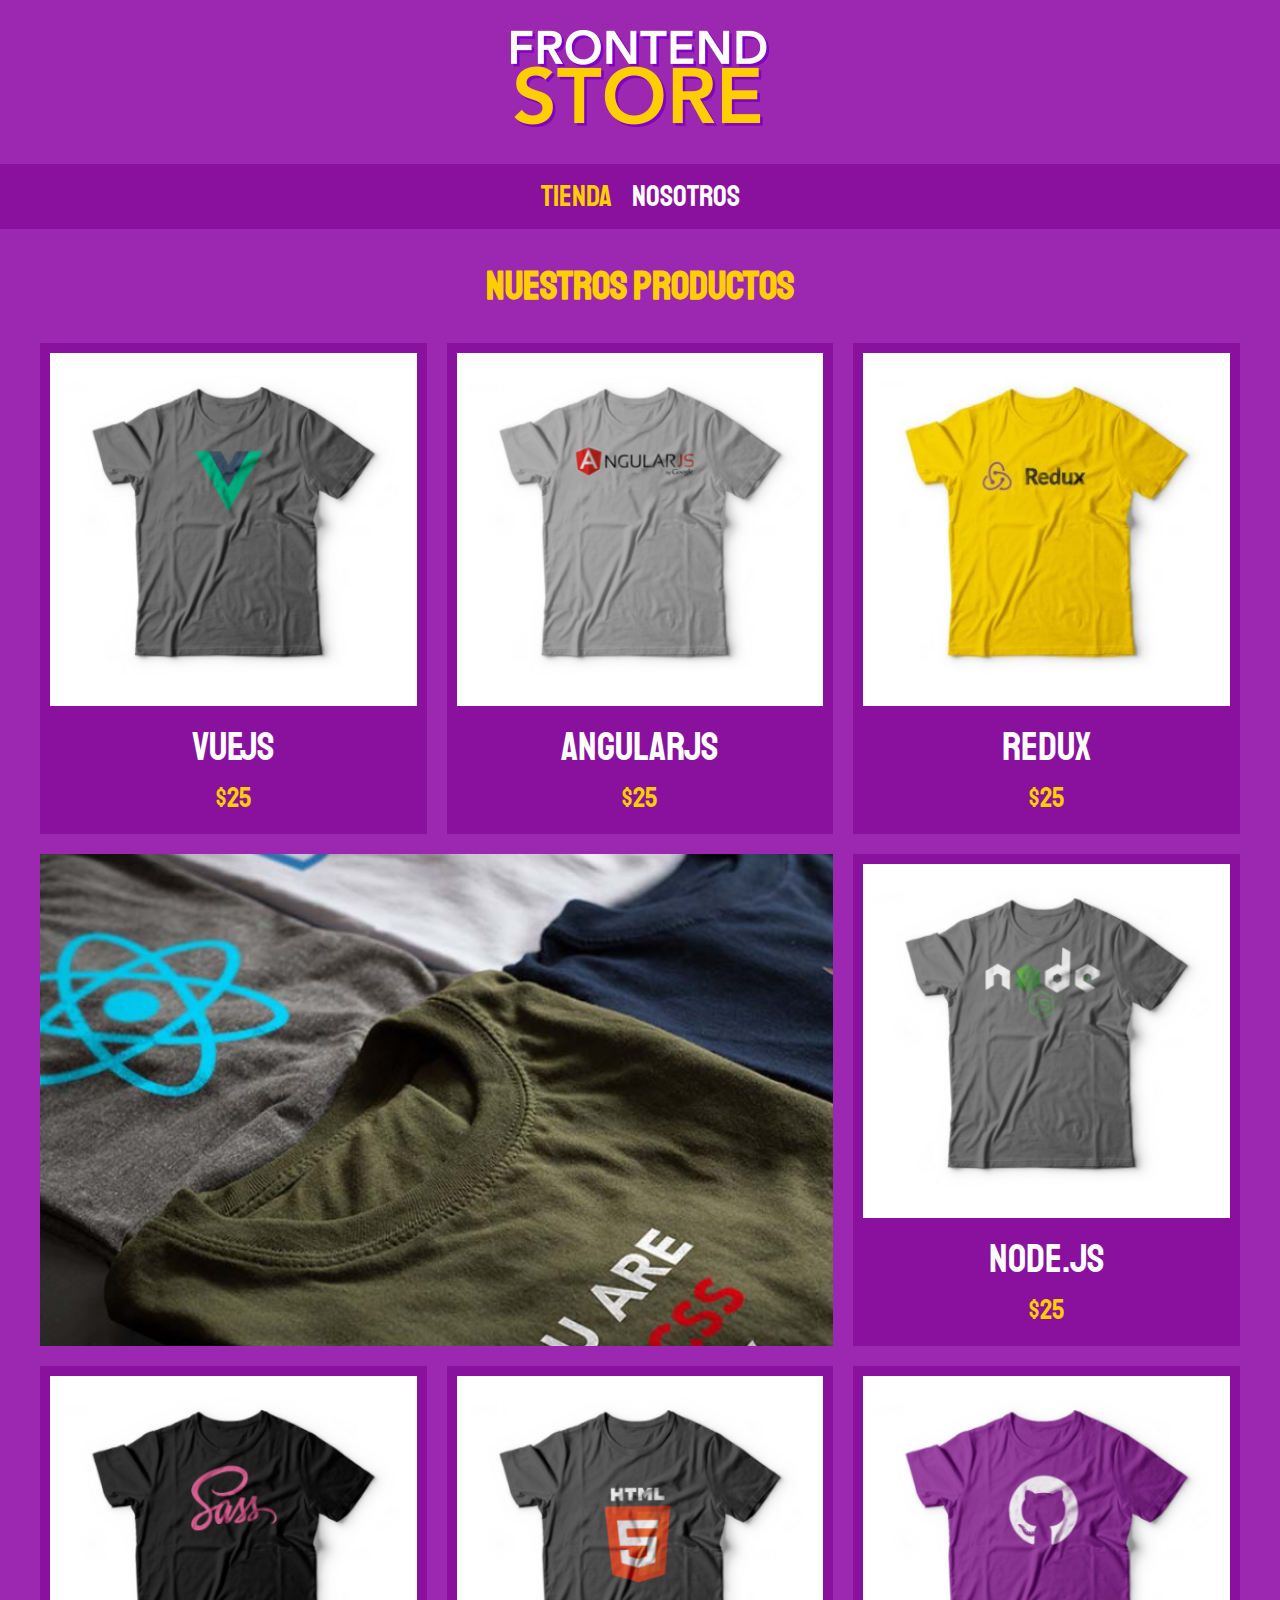
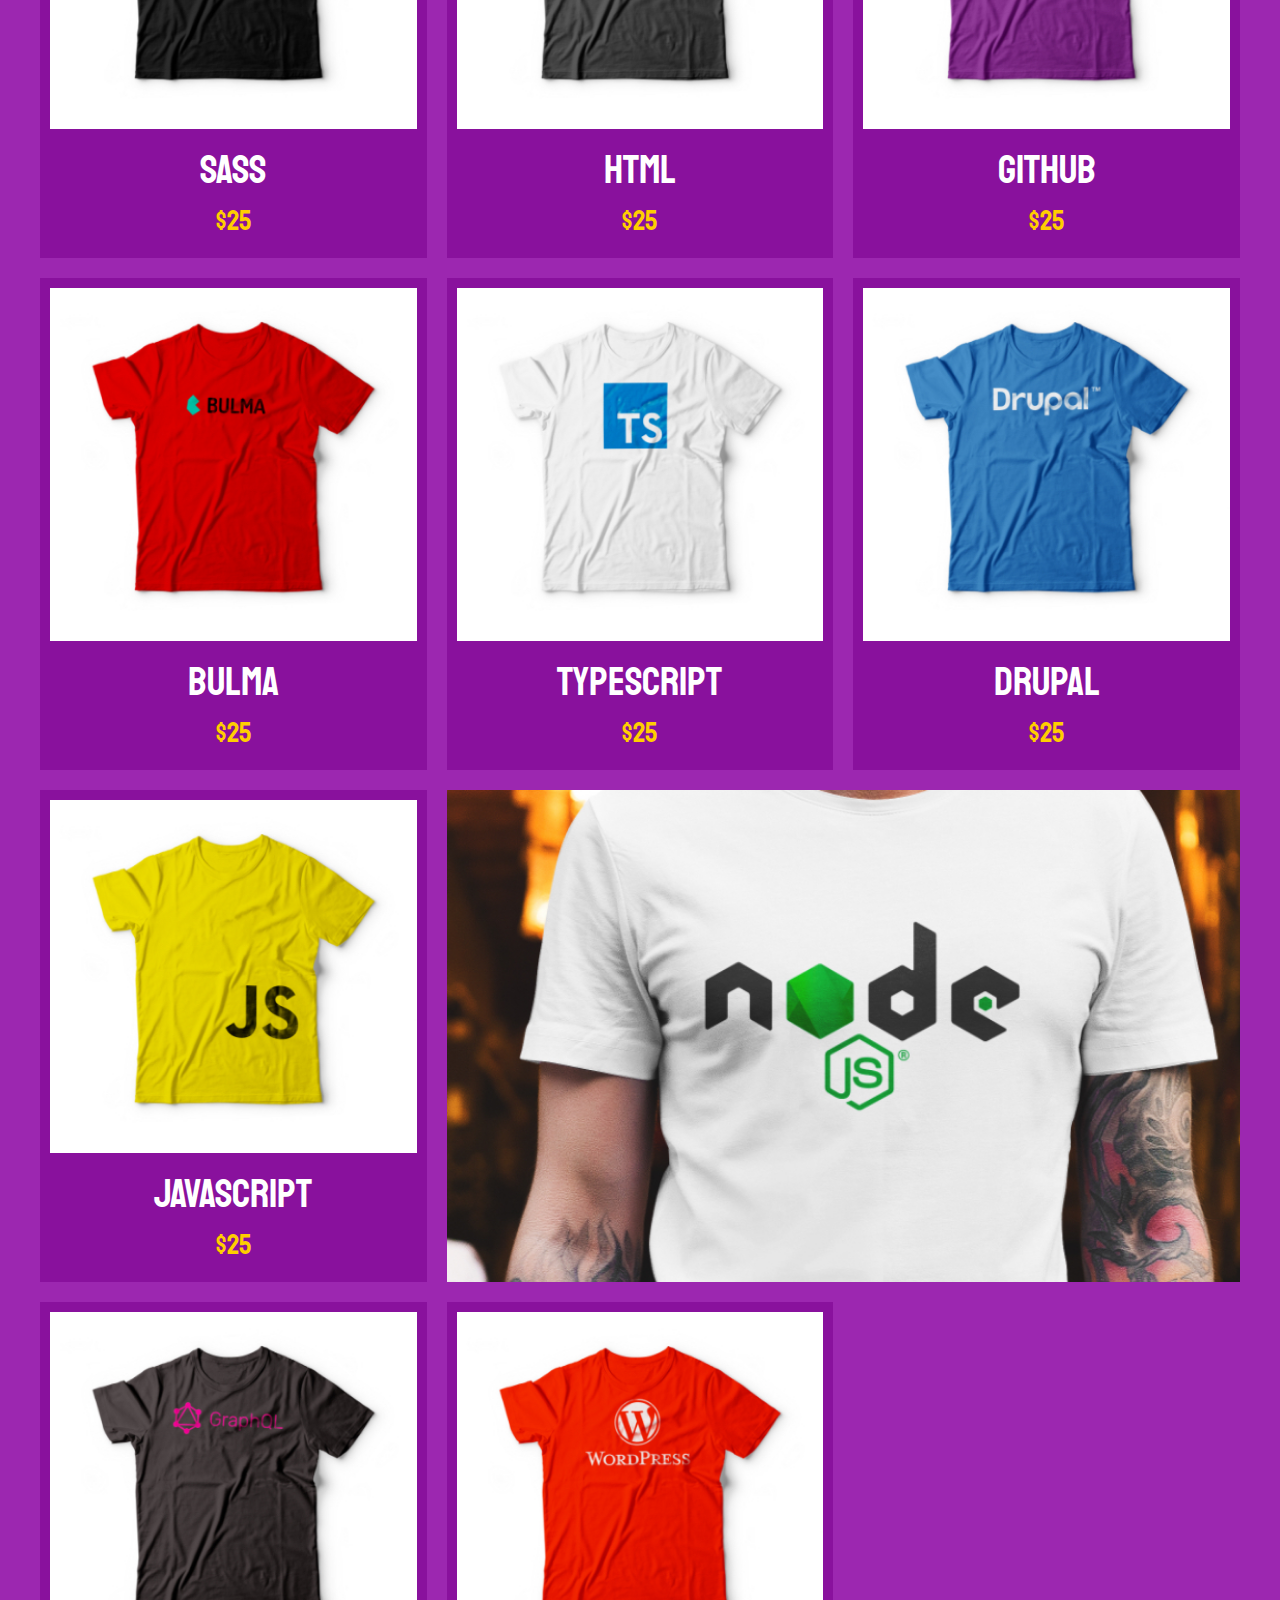
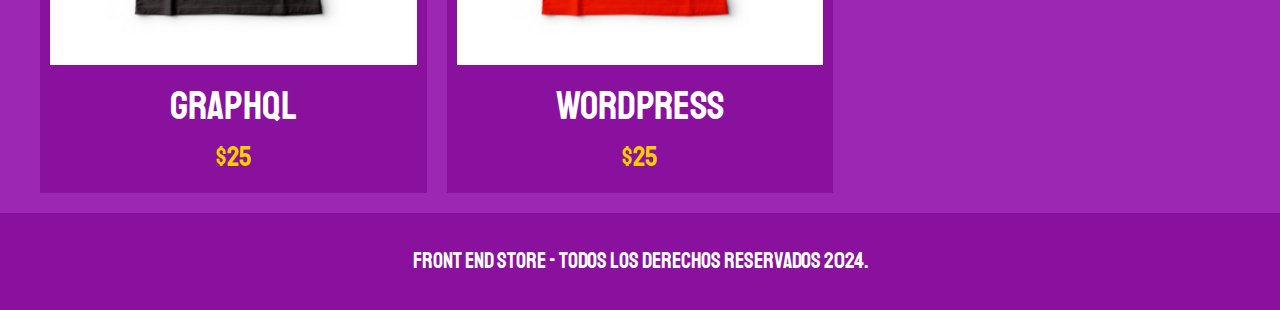
<file: index.html>
<!DOCTYPE html>
<html lang="es">
<head>
    <meta charset="UTF-8">
    <meta name="viewport" content="width=device-width, initial-scale=1.0">
    <title>FrontEnd Store</title>
    <link rel="stylesheet" href="css/normalize.css">
    <link href="https://fonts.googleapis.com/css2?family=Staatliches&display=swap" rel="stylesheet">
    <link rel="stylesheet" href="css/style.css">
</head>
<body>
    <header class="header">
        <a href="index.html">
            <img class="header__logo" src="img/logo.png"  alt="Logotipo">
        </a>
    </header>
    <nav class="nav">
        <a class="nav__enlace nav__enlace--activo" href="index.html">Tienda</a>
        <a class="nav__enlace" href="nostros.html">Nosotros</a>
    </nav>

    <main class="contenedor">
        <h1>Nuestros productos</h1>

        <div class="grid">
            <div class="producto">
                <a href="productos.html">
                    <img class="producto__img" src="img/1.jpg" alt="Camisa">
                    <div class="producto__info">
                        <p class="producto__nombre">VueJs</p>
                        <p class="producto__precio">$25</p>
                    </div>
                </a>
            </div><!-- fin producto-->
            <div class="producto">
                <a href="productos.html">
                    <img class="producto__img" src="img/2.jpg" alt="Camisa">
                    <div class="producto__info">
                        <p class="producto__nombre">AngularJs</p>
                        <p class="producto__precio">$25</p>
                    </div>
                </a>
            </div><!-- fin producto-->
            <div class="producto">
                <a href="productos.html">
                    <img class="producto__img" src="img/4.jpg" alt="Camisa">
                    <div class="producto__info">
                        <p class="producto__nombre">Redux</p>
                        <p class="producto__precio">$25</p>
                    </div>
                </a>
            </div><!-- fin producto-->
            <div class="producto">
                <a href="productos.html">
                    <img class="producto__img" src="img/5.jpg" alt="Camisa">
                    <div class="producto__info">
                        <p class="producto__nombre">Node.js</p>
                        <p class="producto__precio">$25</p>
                    </div>
                </a>
            </div><!-- fin producto-->
            <div class="producto">
                <a href="productos.html">
                    <img class="producto__img" src="img/6.jpg" alt="Camisa">
                    <div class="producto__info">
                        <p class="producto__nombre">SASS</p>
                        <p class="producto__precio">$25</p>
                    </div>
                </a>
            </div><!-- fin producto-->
            <div class="producto">
                <a href="productos.html">
                    <img class="producto__img" src="img/7.jpg" alt="Camisa">
                    <div class="producto__info">
                        <p class="producto__nombre">HTML</p>
                        <p class="producto__precio">$25</p>
                    </div>
                </a>
            </div><!-- fin producto-->
            <div class="producto">
                <a href="productos.html">
                    <img class="producto__img" src="img/8.jpg" alt="Camisa">
                    <div class="producto__info">
                        <p class="producto__nombre">GitHub</p>
                        <p class="producto__precio">$25</p>
                    </div>
                </a>
            </div><!-- fin producto-->
            <div class="producto">
                <a href="productos.html">
                    <img class="producto__img" src="img/9.jpg" alt="Camisa">
                    <div class="producto__info">
                        <p class="producto__nombre">Bulma</p>
                        <p class="producto__precio">$25</p>
                    </div>
                </a>
            </div><!-- fin producto-->
            <div class="producto">
                <a href="productos.html">
                    <img class="producto__img" src="img/10.jpg" alt="Camisa">
                    <div class="producto__info">
                        <p class="producto__nombre">TypeScript</p>
                        <p class="producto__precio">$25</p>
                    </div>
                </a>
            </div><!-- fin producto-->
            <div class="producto">
                <a href="productos.html">
                    <img class="producto__img" src="img/11.jpg" alt="Camisa">
                    <div class="producto__info">
                        <p class="producto__nombre">Drupal</p>
                        <p class="producto__precio">$25</p>
                    </div>
                </a>
            </div><!-- fin producto-->
            <div class="producto">
                <a href="productos.html">
                    <img class="producto__img" src="img/12.jpg" alt="Camisa">
                    <div class="producto__info">
                        <p class="producto__nombre">JavaScript</p>
                        <p class="producto__precio">$25</p>
                    </div>
                </a>
            </div><!-- fin producto-->
            <div class="producto">
                <a href="productos.html">
                    <img class="producto__img" src="img/13.jpg" alt="Camisa">
                    <div class="producto__info">
                        <p class="producto__nombre">GraphQL</p>
                        <p class="producto__precio">$25</p>
                    </div>
                </a>
            </div><!-- fin producto-->
            <div class="producto">
                <a href="productos.html">
                    <img class="producto__img" src="img/14.jpg" alt="Camisa">
                    <div class="producto__info">
                        <p class="producto__nombre">WordPress</p>
                        <p class="producto__precio">$25</p>
                    </div>
                </a>
            </div><!-- fin producto-->
            <div class="grafico grafico--camisas">
            </div>
            <div class="grafico grafico--node">
            </div>
        </div>
    </main>


    <footer class="footer">
        <p class="footer__texto">Front End Store - Todos los derechos Reservados 2024.</p>
    </footer>
</body>
</html>
</file>
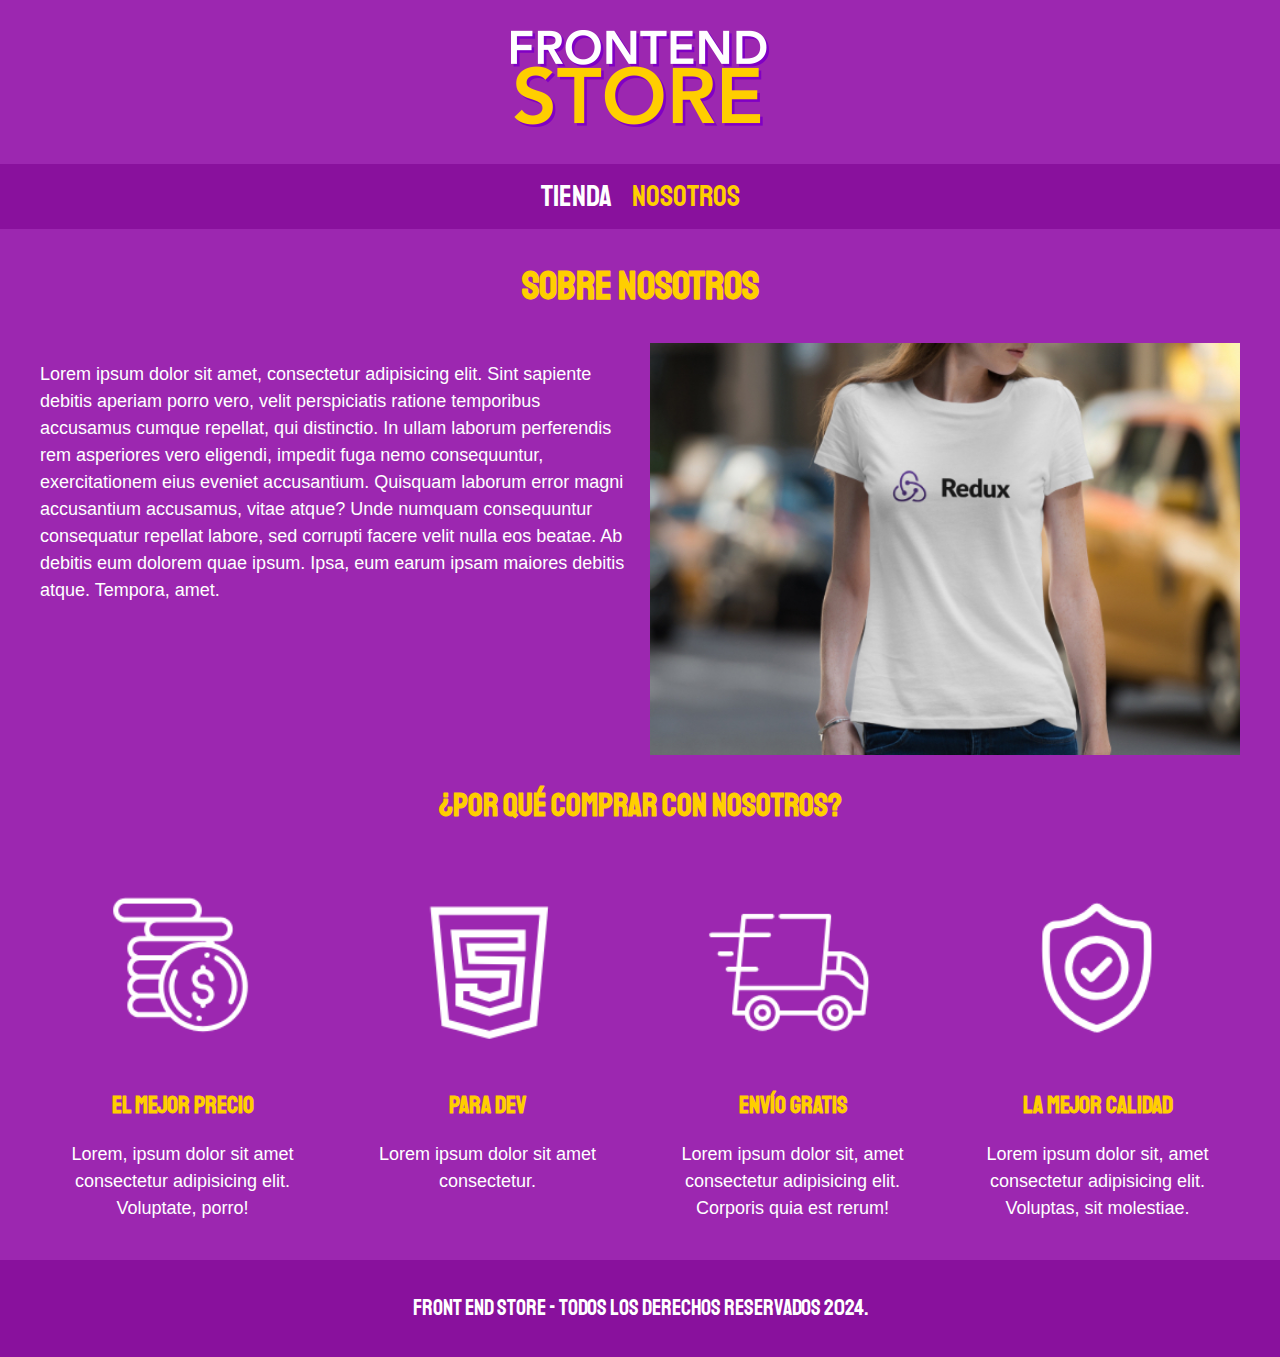
<file: nostros.html>
<!DOCTYPE html>
<html lang="es">
<head>
    <meta charset="UTF-8">
    <meta name="viewport" content="width=device-width, initial-scale=1.0">
    <title>FrontEnd Store</title>
    <link rel="stylesheet" href="css/normalize.css">
    <link href="https://fonts.googleapis.com/css2?family=Staatliches&display=swap" rel="stylesheet">
    <link rel="stylesheet" href="css/style.css">
</head>
<body>
    <header class="header">
        <a href="index.html">
            <img class="header__logo" src="img/logo.png"  alt="Logotipo">
        </a>
    </header>
    <nav class="nav">
        <a class="nav__enlace " href="index.html">Tienda</a>
        <a class="nav__enlace nav__enlace--activo" href="nostros.html">Nosotros</a>
    </nav>

    <main class="contenedor">
        <h1>Sobre Nosotros</h1>
        <div class="nosotros">
            <div class="nosotros__contenido">
                <p>
                    Lorem ipsum dolor sit amet, consectetur adipisicing elit. Sint sapiente debitis aperiam porro vero, velit perspiciatis ratione temporibus accusamus cumque repellat, qui distinctio. In ullam laborum perferendis rem asperiores vero eligendi, impedit fuga nemo consequuntur, exercitationem eius eveniet accusantium. Quisquam laborum error magni accusantium accusamus, vitae atque? Unde numquam consequuntur consequatur repellat labore, sed corrupti facere velit nulla eos beatae. Ab debitis eum dolorem quae ipsum. Ipsa, eum earum ipsam maiores debitis atque. Tempora, amet.
                </p>
            </div>
            <img class="nosotros__imagen" src="/img/nosotros.jpg" alt="imagen nosotros">
        </div>
    </main>

    <section class="contenedor comprar">
        <h2 class="comprar__titulo">¿Por qué comprar con nosotros?</h2>
        <div class="bloques">
            <div class="bloque">
                <img class="bloque__imagen" src="/img/icono_1.png" alt="porque comprar">
                <h3 class="bloque__titulo">El mejor precio</h3>
                <p>Lorem, ipsum dolor sit amet consectetur adipisicing elit. Voluptate, porro!</p>
            </div><!-- fin bloque-->
            <div class="bloque">
                <img class="bloque__imagen" src="/img/icono_2.png" alt="porque comprar">
                <h3 class="bloque__titulo">Para Dev</h3>
                <p>Lorem ipsum dolor sit amet consectetur.</p>
            </div>
            <div class="bloque">
                <img class="bloque__imagen" src="/img/icono_3.png" alt="porque comprar">
                <h3 class="bloque__titulo">Envío gratis</h3>
                <p>Lorem ipsum dolor sit, amet consectetur adipisicing elit. Corporis quia est rerum!</p>
            </div>
            <div class="bloque">
                <img class="bloque__imagen" src="/img/icono_4.png" alt="porque comprar">
                <h3 class="bloque__titulo">La mejor calidad</h3>
                <p>Lorem ipsum dolor sit, amet consectetur adipisicing elit. Voluptas, sit molestiae.</p>
            </div>
        </div><!-- Fin bloques-->
    </section>


    <footer class="footer">
        <p class="footer__texto">Front End Store - Todos los derechos Reservados 2024.</p>
    </footer>
</body>
</html>
</file>
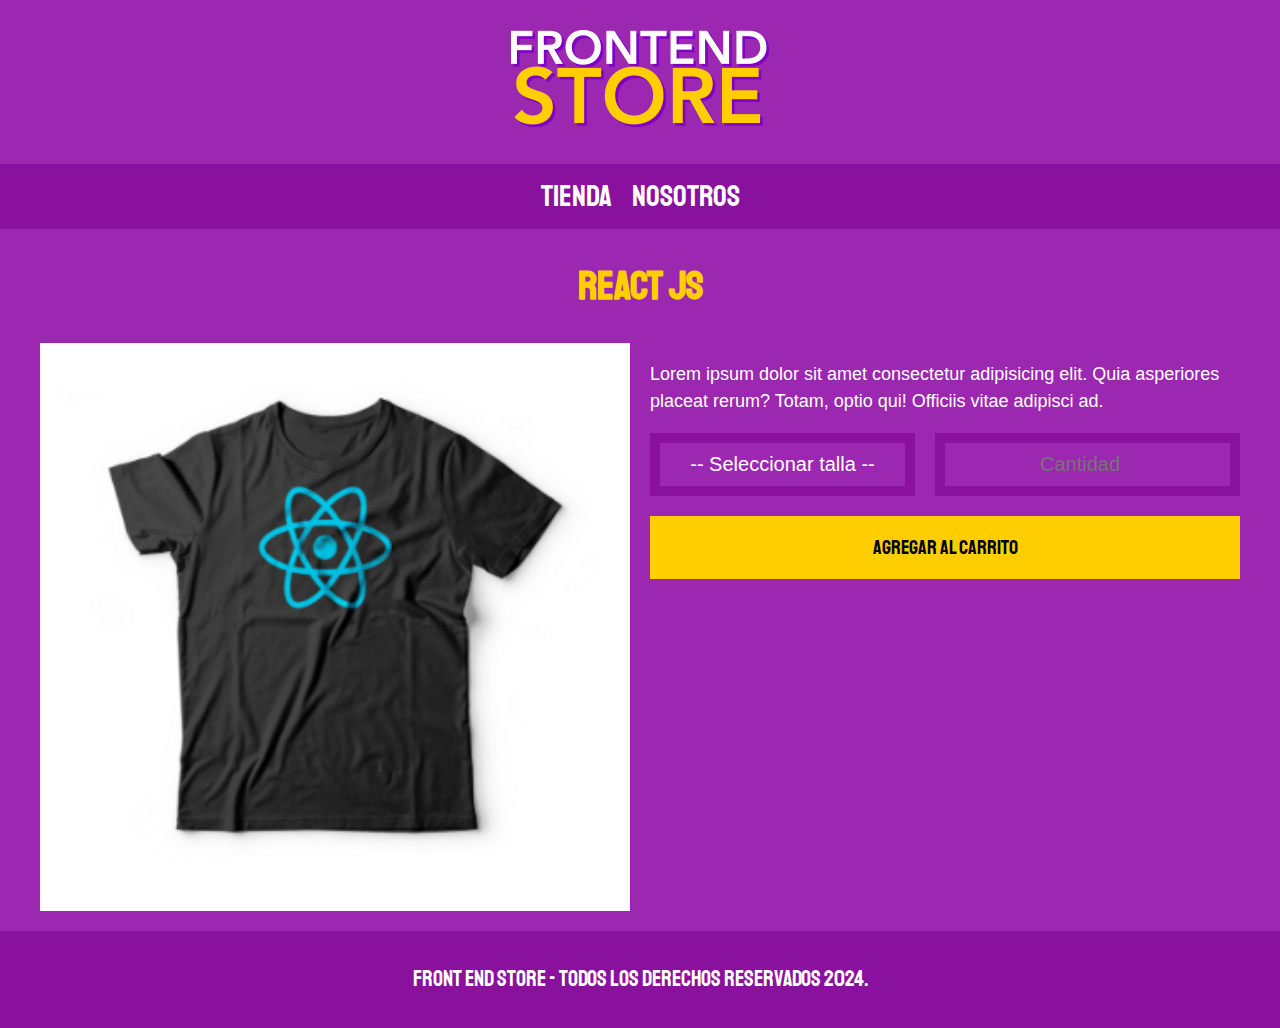
<file: productos.html>
<!DOCTYPE html>
<html lang="es">
<head>
    <meta charset="UTF-8">
    <meta name="viewport" content="width=device-width, initial-scale=1.0">
    <title>FrontEnd Store</title>
    <link rel="stylesheet" href="css/normalize.css">
    <link href="https://fonts.googleapis.com/css2?family=Staatliches&display=swap" rel="stylesheet">
    <link rel="stylesheet" href="css/style.css">
</head>
<body>
    <header class="header">
        <a href="index.html">
            <img class="header__logo" src="img/logo.png"  alt="Logotipo">
        </a>
    </header>
    <nav class="nav">
        <a class="nav__enlace" href="index.html">Tienda</a>
        <a class="nav__enlace" href="nostros.html">Nosotros</a>
    </nav>

    <main class="contenedor">
        <h1>React JS</h1>
        <div class="camisa">
            <img class="camisa__imagen" src="img/3.jpg" alt="Imagen del Producto">

            <div class="camisa__contenido">
                <p>Lorem ipsum dolor sit amet consectetur adipisicing elit. Quia asperiores placeat rerum? Totam, optio qui! Officiis vitae adipisci ad.</p>
            
                <form class="formulario">
                    <select class="formulario__campo">
                        <option disabled selected>-- Seleccionar talla --</option>
                        <option>Chica</option>
                        <option>Media</option>
                        <option>Grande</option>
                    </select>
                    <input class="formulario__campo" type="number" placeholder="Cantidad" min="1">
                    <input class="formulario__submit" type="submit" value="Agregar al Carrito">
                </form>
            </div>
        </div>
    </main>


    <footer class="footer">
        <p class="footer__texto">Front End Store - Todos los derechos Reservados 2024.</p>
    </footer>
</body>
</html>
</file>
<file: css/style.css>
:root {
    --primario: #9C27B0;
    --primarioOscuro: #89119D;
    --secundario: #FFCE00;
    --secundarioOscuro: rgb(233, 287, 2);
    --blanco: #FFF;
    --negro: #000;

    --fuentePrincipal: 'Staatliches', cursive;
}

html {
    box-sizing: border-box;
    font-size: 62.5%;
}

*,
*:before,
*:after {
    box-sizing: inherit;
}

/* Globales */
body {
    background-color: var(--primario);
    font-size: 1.6rem;
    line-height: 1.5;
}

p {
    font-size: 1.8rem;
    font-family: Arial, Helvetica, sans-serif;
    color: var(--blanco);
}

a {
    text-decoration: none;
}

img {
    width: 100%;
}

.contenedor {
    max-width: 120rem;
    margin: 0 auto;
}

h1,
h2,
h3 {
    text-align: center;
    color: var(--secundario);
    font-family: var(--fuentePrincipal);
}

h1 {
    font-size: 4rem;
}

h2 {
    font-size: 3.2rem;
}

h3 {
    font-size: 2.4rem;
}

/* Header */
.header {
    display: flex;
    justify-content: center;
}

.header__logo {
    margin: 3rem 0
}

/* Footer */
.footer {
    background-color: var(--primarioOscuro);
    padding: 1rem 0;
    margin-top: 2rem;
}

.footer__texto {
    font-family: var(--fuentePrincipal);
    text-align: center;
    font-size: 2.2rem;
}

/*  Navegacion */
.nav {
    background-color: var(--primarioOscuro);
    padding: 1rem 0;
    display: flex;
    justify-content: center;
    gap: 2rem;
    /* Separacion forma nueva */
}

.nav__enlace {
    font-family: var(--fuentePrincipal);
    color: var(--blanco);
    font-size: 3rem;
    /* margin-right: 2rem; Metodo alternativo */
}

/* Metodo alternativo
.nav__enlace:last-of-type{
    margin-right: 0;
} */
.nav__enlace:hover,
.nav__enlace--activo {
    color: var(--secundario);
}

/* Grid */
.grid {
    display: grid;
    grid-template-columns: repeat(2, 1fr);
    gap: 2rem;
}

@media (min-width: 768px) {
    .grid {
        display: grid;
        grid-template-columns: repeat(3, 1fr);
    }
}

/* Productos */

.producto {
    background-color: var(--primarioOscuro);
    padding: 1rem;
}

.producto__img {
    width: 100%;
}

.producto__nombre {
    font-size: 4rem;
}

.producto__precio {
    font-size: 2.8rem;
    color: var(--secundario)
}

.producto__nombre,
.producto__precio {
    font-family: var(--fuentePrincipal);
    margin: 1rem 0;
    text-align: center;
    line-height: 1.2;
}

/* Graficos */
.grafico {
    min-height: 30rem;
    background-repeat: no-repeat;
    background-size: cover;
    grid-column: 1/3;
}

.grafico--camisas {
    grid-row: 2/3;
    background-image: url("../img/grafico1.jpg");
}

.grafico--node {
    background-image: url("../img/grafico2.jpg");
    grid-row: 8/9;
}

@media (min-width: 768px) {
    .grafico--node {
        grid-row: 5/6;
        grid-column: 2/4;
    }
}

/* Nosotros */
.nosotros {
    display: grid;
    grid-template-rows: repeat(2, auto);
    column-gap: 2rem;
}

@media (min-width: 768px) {
    .nosotros {
        grid-template-columns: repeat(2, 1fr);
        column-gap: 2rem;
    }
}

.nosotros__imagen {
    grid-row: 1/2;
}

@media (min-width: 768px) {
    .nosotros__imagen {
        grid-column: 2/3;
    }
}

/* Bloques */
.bloques {
    display: grid;
    grid-template-columns: repeat(2, 1fr);
    gap: 2rem;
}


@media (min-width: 768px) {
    .bloques {
        grid-template-columns: repeat(4, 1fr);
    }
}

.bloque {
    text-align: center;
}

.bloque__titulo {
    margin: 0;
}

/* Pagina del producto */
@media (min-width: 768px) { 
    .camisa {
        display: grid;
        grid-template-columns: repeat(2, 1fr);
        column-gap: 2rem;
    }
}

.formulario{
    display: grid;
    grid-template-columns: repeat(2, 1fr);
    gap: 2rem;
}
.formulario__campo{
    border: 1rem solid var(--primarioOscuro);
    background-color: transparent;
    color: var(--blanco);
    font-size: 2rem;
    font-family: Arial, Helvetica, sans-serif;
    padding: 1rem;
    appearance:none;
    text-align: center;
    /* border-color: var(--primarioOscuro);
    border-width: 1rem;
    border-style: solid; */
}
option{
    color: var(--negro);
}
.formulario__submit{
    background-color: var(--secundario);
    border: none;
    font-size: 2rem;
    font-family: var(--fuentePrincipal);
    padding: 2rem;
    transition: background-color .3s ease;
    grid-column: 1/3;
}
.formulario__submit:hover{
    cursor: pointer;
    background-color: var(--secundarioOscuro);
}
</file>
